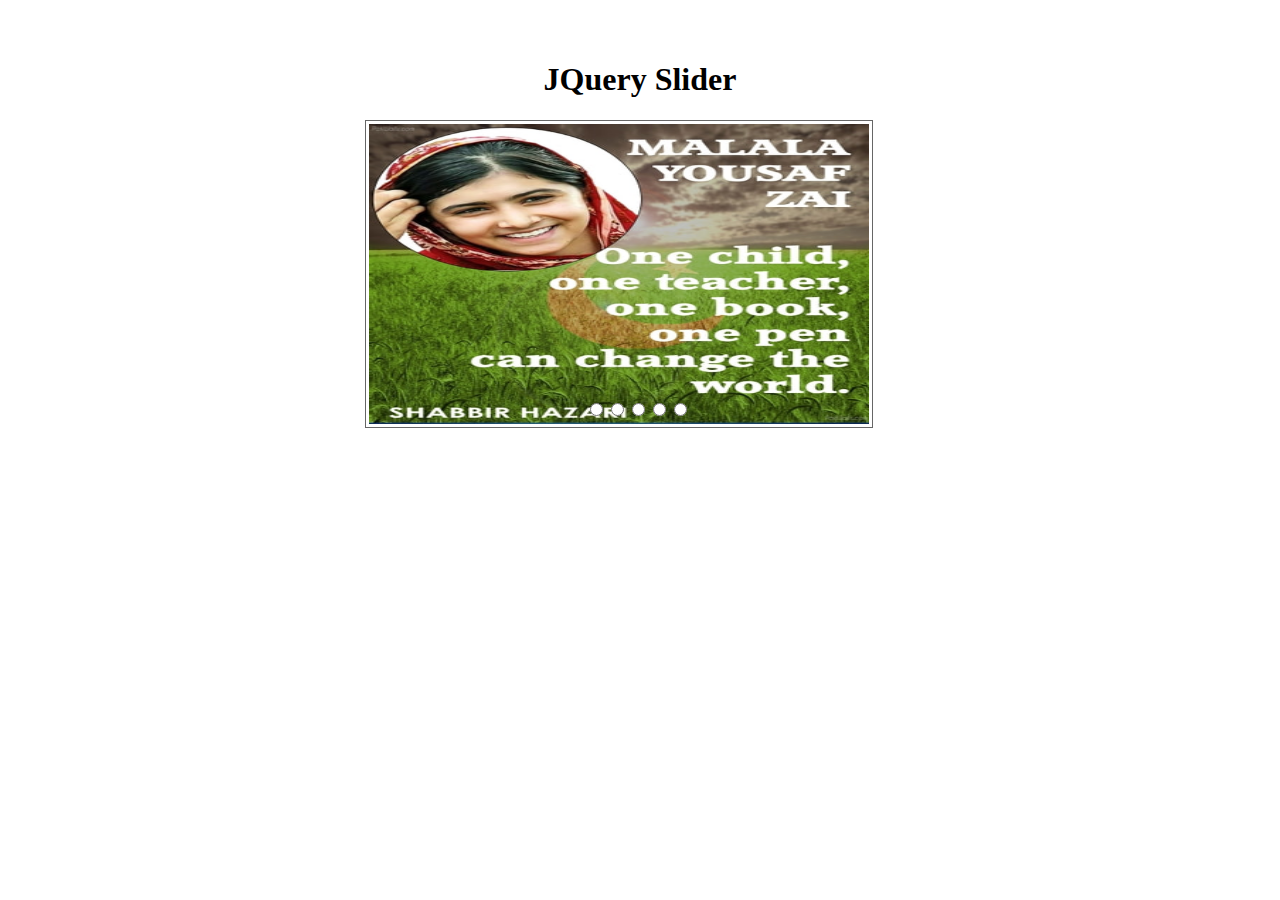
<file: Assignment2nd/index.html>
<!DOCTYPE html>
<html lang="en">

<head>
    <meta charset="UTF-8">
    <meta name="viewport" content="width=device-width, initial-scale=1.0">
    <title>Document</title>
    <link rel="stylesheet" href="style.css">
</head>

<body>
    <div class="container">
        <h1>JQuery Slider</h1>
        <div class="slider-outer">
            <!--  <img src="images/left2.png" alt="left" class="prev"> -->
            <div class="slider-inner">
                <img src="images/book1.jpg" alt="book1" class="active">
                <img src="images/book2.jpg" alt="">
                <img src="images/book3.jpg" alt="">
                <img src="images/book4.jpg" alt="">
                <img src="images/book5.jpg" alt="">
            </div>
            <!-- <img src="images/right.png" alt="right" class="next"> -->
            <div class="nav-radio">
                <input type="radio" name="radio-btn" id="radio1">
                <input type="radio" name="radio-btn" id="radio2">
                <input type="radio" name="radio-btn" id="radio3">
                <input type="radio" name="radio-btn" id="radio4">
                <input type="radio" name="radio-btn" id="radio5">
            </div>
        </div>
    </div>
    <script src="https://ajax.googleapis.com/ajax/libs/jquery/3.7.0/jquery.min.js"></script>
    <script src="script.js"></script>
</body>

</html>
</file>
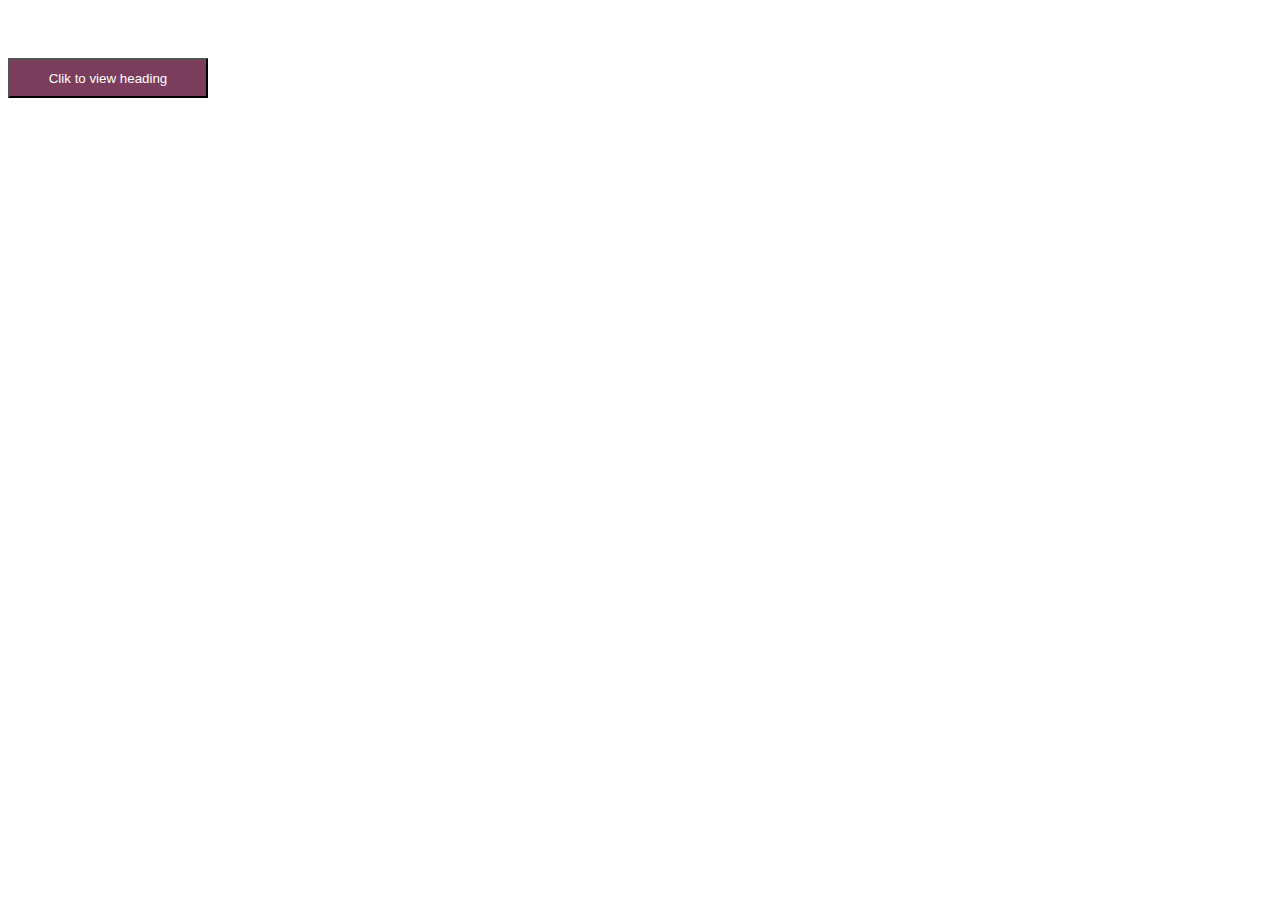
<file: Assignment3/index.html>
<!DOCTYPE html>
<html lang="en">

<head>
    <meta charset="UTF-8">
    <meta name="viewport" content="width=device-width, initial-scale=1.0">
    <title>Document</title>
    <link rel="stylesheet" href="style.css">
</head>

<body>
    <script src="https://ajax.googleapis.com/ajax/libs/jquery/3.7.0/jquery.min.js"></script>
    <script src="script.js"></script>
</body>

</html>
</file>
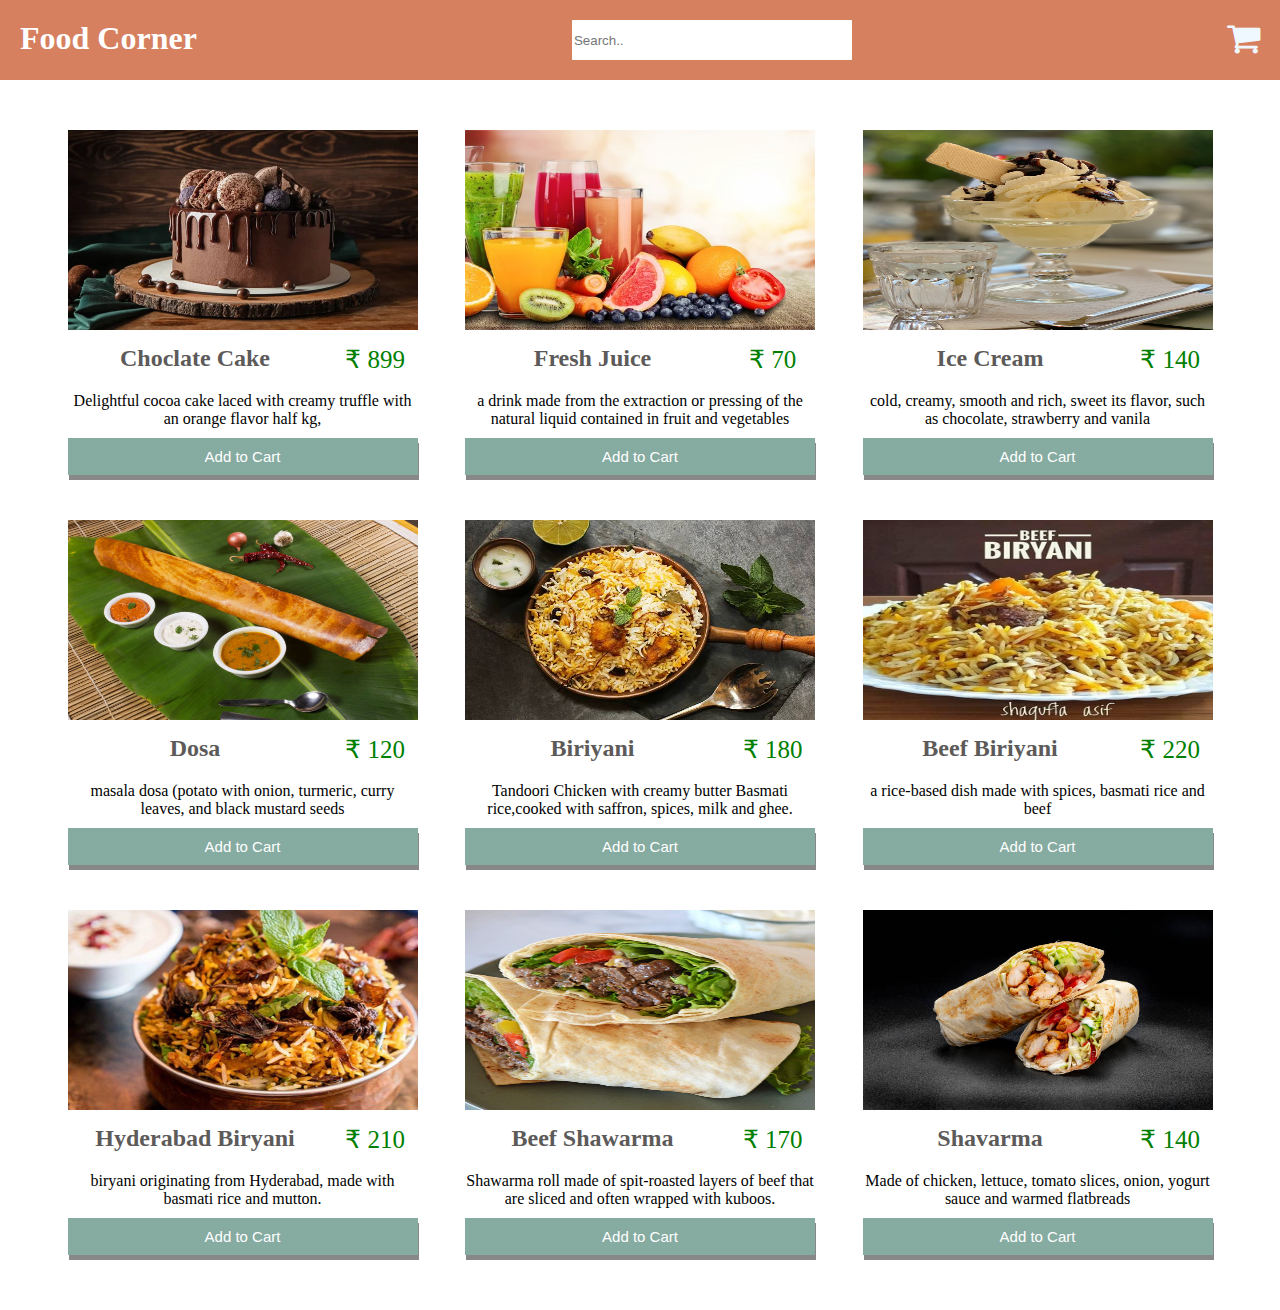
<file: Assignment4/index.html>
<!DOCTYPE html>
<html lang="en">

<head>
  <meta charset="UTF-8">
  <meta name="viewport" content="width=device-width, initial-scale=1.0">
  <title>Document</title>
  <link rel="stylesheet" href="https://cdnjs.cloudflare.com/ajax/libs/font-awesome/4.7.0/css/font-awesome.min.css">
  <link rel="stylesheet" href="style.css">
</head>

<body>
  <nav class="navbar">
    <h1>Food Corner</h1>
    <form id="form">
      <input type="text" placeholder="Search.." name="search" id="search">
    </form>
    <i class="fa fa-shopping-cart" style="font-size:36px"></i>
  </nav>
  <div class="container">
    <aside>
      <h3>Your Cart</h3>
      <div class="cart">
        <div>ITEM</div>
        <div>QUANTITY</div>
        <div>PRICE</div>
      </div>

      <div class="total">
        <p>Total</p>
        <div class="amount">0</div>
      </div>
    </aside>
    <div class="row">
      <div class="items">
        <div class="image">
          <img src="images/cake.jpg" alt="food-item">
        </div>
        <div class="detail" id="Choclatecake">
          <h2>Choclate Cake</h2>
          <p class="price">&#8377 899</p>
          <p class="dscr">Delightful cocoa cake laced with creamy truffle with an orange flavor half kg,</p>
          <button class="btn" id="Choclate-cake">Add to Cart</button>
        </div>
      </div>
      <div class="items">
        <div class="image">
          <img src="images/juice.jpg" alt="food-item">
        </div>
        <div class="detail" id="freshjuice">
          <h2>Fresh Juice</h2>
          <p class="price">&#8377 70</p>
          <p class="dscr"> a drink made from the extraction or pressing of the natural liquid contained in fruit and
            vegetables</p>
          <button class="btn">Add to Cart</button>
        </div>
      </div>
      <div class="items">
        <div class="image">
          <img src="images/ice-cream.jpg" alt="food-item">
        </div>
        <div class="detail" id="icecream">
          <h2>Ice Cream</h2>
          <p class="price">&#8377 140</p>
          <p class="dscr"> cold, creamy, smooth and rich, sweet its flavor, such as chocolate, strawberry and vanila</p>
          <button class="btn">Add to Cart</button>
        </div>
      </div>
      <div class="items">
        <div class="image">
          <img src="images/dosa.jpg" alt="food-item">
        </div>
        <div class="detail" id="dosa">
          <h2>Dosa</h2>
          <p class="price">&#8377 120</p>
          <p class="dscr"> masala dosa (potato with onion, turmeric, curry leaves, and black mustard seeds</p>
          <button class="btn">Add to Cart</button>
        </div>
      </div>
      <div class="items">
        <div class="image">
          <img src="images/biriyani.jpg" alt="food-item">
        </div>
        <div class="detail" id="biriyani">
          <h2>Biriyani</h2>
          <p class="price">&#8377 180</p>
          <p class="dscr">Tandoori Chicken with creamy butter Basmati rice,cooked with saffron, spices, milk and ghee.
          </p>
          <button class="btn">Add to Cart</button>
        </div>
      </div>
      <div class="items">
        <div class="image">
          <img src="images/beef-biriyani.jpeg" alt="food-item">
        </div>
        <div class="detail" id="beefbiriyani">
          <h2>Beef Biriyani</h2>
          <p class="price">&#8377 220</p>
          <p class="dscr"> a rice-based dish made with spices, basmati rice and beef</p>
          <button class="btn">Add to Cart</button>
        </div>
      </div>
      <div class="items">
        <div class="image">
          <img src="images/Hy-biriyani.jpeg" alt="food-item">
        </div>
        <div class="detail" id="hyderabadbiriyani">
          <h2>Hyderabad Biryani </h2>
          <p class="price">&#8377 210</p>
          <p class="dscr">biryani originating from Hyderabad, made with basmati rice and mutton.</p>
          <button class="btn">Add to Cart</button>
        </div>
      </div>
      <div class="items">
        <div class="image">
          <img src="images/beef-shawarma.jpg" alt="food-item">
        </div>
        <div class="detail" id="beefshavarma">
          <h2>Beef Shawarma</h2>
          <p class="price">&#8377 170</p>
          <p class="dscr"> Shawarma roll made of spit-roasted layers of beef that are sliced and often wrapped with
            kuboos.</p>
          <button class="btn">Add to Cart</button>
        </div>
      </div>
      <div class="items">
        <div class="image">
          <img src="images/shavarma.jpg" alt="food-item">
        </div>
        <div class="detail" id="shavarma">
          <h2>Shavarma</h2>
          <p class="price">&#8377 140</p>
          <p class="dscr">Made of chicken, lettuce, tomato slices, onion, yogurt sauce and warmed flatbreads</p>
          <button class="btn">Add to Cart</button>
        </div>
      </div>
    </div>

  </div>



  <script src="https://ajax.googleapis.com/ajax/libs/jquery/3.7.0/jquery.min.js"></script>
  <script src="script.js"></script>
</body>

</html>
</file>
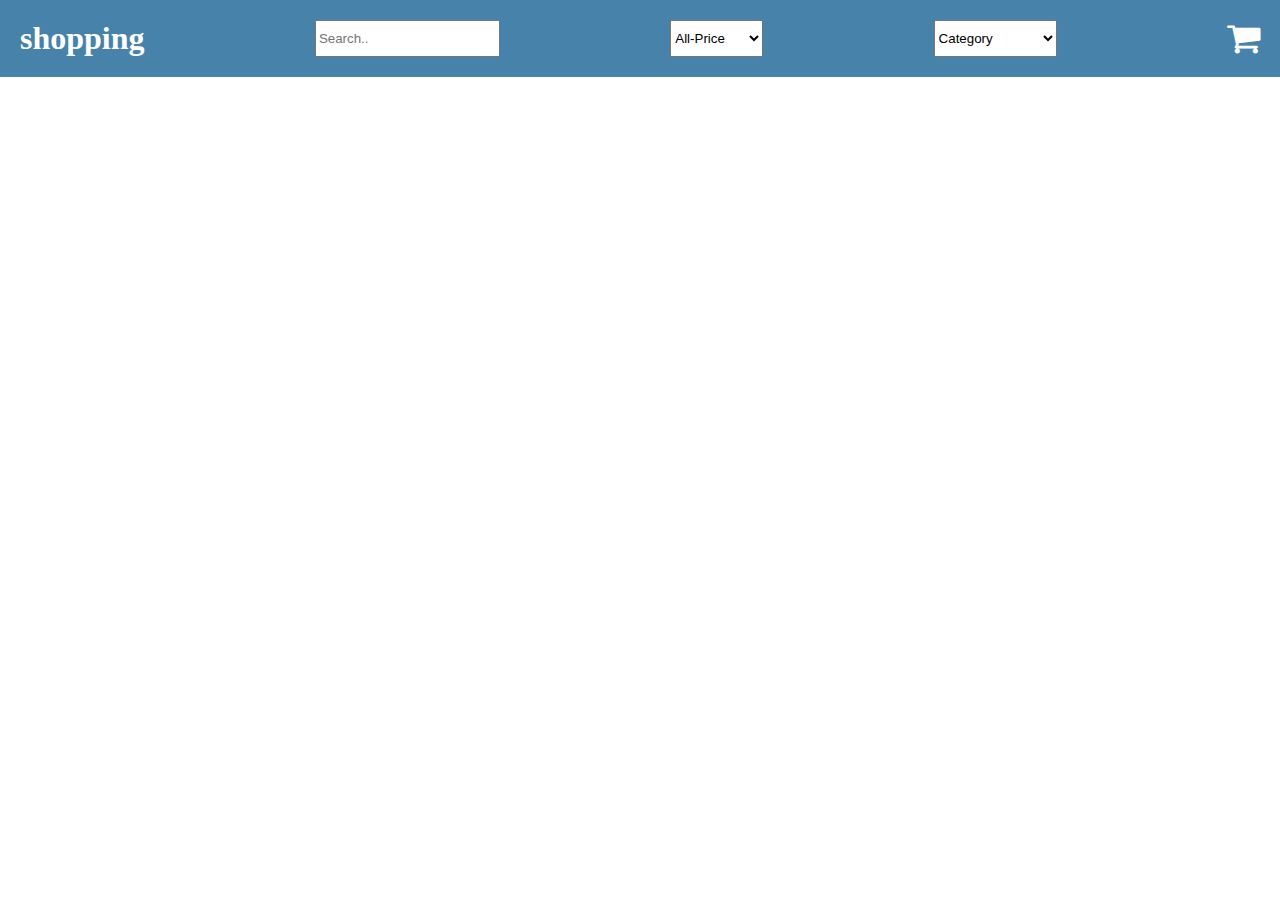
<file: Assignment5/index.html>
<!DOCTYPE html>
<html lang="en">

<head>
    <meta charset="UTF-8">
    <meta name="viewport" content="width=device-width, initial-scale=1.0">
    <title>Document</title>
    <link rel="stylesheet" href="style.css">
    <link rel="stylesheet" href="https://cdnjs.cloudflare.com/ajax/libs/font-awesome/4.7.0/css/font-awesome.min.css">

</head>

<body>
    <nav class="navbar">
        <h1>shopping</h1>
        <form id="form">
            <input type="text" placeholder="Search.." name="search" id="search">
        </form>

        <select name="productprice" id="dropdownprice" value="productprice">
            <option value="AllPrice">All-Price</option>
            <option value="High to Low">High to Low</option>
            <option value="Low to High">Low to High</option>
            <option value="Rating">Rating</option>
        </select>
        <select name="productprice" id="categorydrop" value="Category">
            <option value="Category">Category</option>
            <option value="smartphones">smartphones</option>
            <option value="laptops">laptops</option>
            <option value="fragrances">fragrances</option>
            <option value="skincare">skincare</option>
            <option value="groceries">groceries</option>
            <option value="home-decoration">home-decoration</option>
        </select>
        <i class="fa fa-shopping-cart" style="font-size:36px"></i>
    </nav>
    <div class="container">
        <aside>
            <h3>Your Cart</h3>
            <div class="cart">
                <div>ITEM</div>
                <div>QUANTITY</div>
                <div>PRICE</div>
            </div>

            <div class="total">
                <p>Total</p>
                <div class="amount">0</div>
            </div>
        </aside>
    </div>
    <script src="https://ajax.googleapis.com/ajax/libs/jquery/3.7.0/jquery.min.js"></script>
    <script src="script.js"></script>

</body>

</html>
</file>
<file: Assignment2nd/style.css>
img {
    width: 100%;
    height: 100%;
}

h1 {
    text-align: center;
}

.container {
    width: 550px;
    margin: 40px auto;
    overflow: auto;
}

.slider-inner {
    width: 500px;
    height: 300px;
    position: relative;
    overflow: hidden;
    float: left;
    padding: 3px;
    display: flex;
    border: #666 solid 1px;
}

.slider-outer {
    position: relative;
}

.slider-inner img {
    display: none;
    width: 100%;
    height: 100%;
}

.slider-inner img.active {
    display: inline-block;
}

.nav-radio {
    display: flex;
    position: absolute;
    top: 280px;
    left: 220px;
}
</file>
<file: Assignment3/style.css>
.btn-styled {
    margin-top: 50px;
    background-color: rgba(117, 51, 84, 0.953);
    width: 200px;
    height: 40px;
    color: white;
}

img {
    width: 400px;
    height: 380px;
    display: block;
}
</file>
<file: Assignment4/style.css>
* {
    box-sizing: border-box;
    margin: 0;
}

.navbar {
    display: flex;
    justify-content: space-between;
    padding: 20px;
    background-color: #D68060;

}

.container {
    margin: 50px 20px;
}

h1 {
    color: white;
}

#search {
    width: 280px;
    height: 40px;
    border: none;
}

#search-btn {
    height: 40px;
    width: 40px;
    background-color: black;
}

i {
    color: aliceblue;
}

.row {
    display: grid;
    grid-template-columns: repeat(3, auto);
    grid-template-rows: repeat(3, auto);
    justify-content: space-evenly;
    row-gap: 40px;
}

.items {
    width: 350px;
    height: 350px;
}

aside {
    background-color: #e7d6cc;
    float: right;
    width: 300px;
    height: 800px;
}

h3 {
    padding: 20px 0;
    background-color: #585858;
    font-size: 30px;
    color: #fff4f4;
    text-align: center;
    font-weight: bold;
}

img {
    width: 100%;
    height: 100%;
}

h2 {
    text-align: center;
    color: #5d5a5a;
}

p {
    text-align: center;
}

.image {
    width: 350px;
    height: 200px;
}

.detail {
    display: grid;
    grid-template-rows: repeat(3, auto);
    grid-template-columns: 3fr 1fr;
    gap: 10px;
    margin-top: 15px;
}

.dscr {
    grid-column: span 2;
}

.price {
    color: green;
    font-size: 25px;
    grid-row: span 2;
}

.btn {
    background-color: #86ABA1;
    color: white;
    grid-column: span 2;
    padding: 10px;
    border: 0 solid;
    box-shadow: 1px 5px #888888;
    font-size: 15px;
}

.quality {
    display: flex;
}

input {
    width: 40px;
}

.cart {
    display: grid;
    grid-template-columns: repeat(3, auto);
    row-gap: 15px;
    margin: 20px 0;
}

.CartItem {
    display: grid;
    grid-template-columns: 2fr 2fr 1fr;
}

.total {
    display: flex;
    justify-content: space-between;
    font-size: 25px;
    color: #5d5a5a;
}

.amount {
    width: 80px;
    color: green;
}
</file>
<file: Assignment5/style.css>
* {
    box-sizing: border-box;
    margin: 0;
}

.navbar {
    display: flex;
    justify-content: space-between;
    padding: 20px;
    background-color: #4682A9;
}

.item {
    width: 100%;
    display: grid;
    grid-template-columns: 1fr 2fr;
    margin: 20px 0;
}

.container {
    position: relative;
}

.col2 {
    padding: 0 25px;
    display: grid;
    grid-template-rows: repeat(6, auto);
    grid-template-columns: repeat(2, auto) 120px;

}

.title,
.descr,
.brand,
.pd,
.rs {
    grid-column: span 2;
}

.pd,
.rs {
    display: grid;
    grid-template-columns: 1fr 2fr;
}

.row1 {
    width: 500px;
    height: 250px;
}

.row21 {
    display: flex;
    width: 120px;
    height: 60px;
}

input#search {
    width: 100%;
    height: 100%;
}

.title {
    font-size: 2rem;
    font-weight: bold;
    color: #3F1D38;
}

h1 {
    font-size: 2rem;
    color: white;
}

img {
    width: 100%;
    height: 100%;
    object-fit: fill;
}

.brand {
    font-size: 20px;
    font-weight: bolder;
    color: #E19898;
}

.row2 {
    display: grid;
    grid-template-rows: repeat(4, auto);
    row-gap: 2px;
    grid-row: span 6;
}

h3 {
    color: white;
    text-align: center;
    margin-top: 25px;
    font-size: 2rem;
}

i {
    color: white;
}

aside {
    right: 0;
    z-index: 2;
    background-color: #91C8E4;
    width: 500px;
    position: absolute;
}

.cart {
    display: grid;
    grid-template-columns: repeat(3, auto);
    row-gap: 15px;
    margin: 20px 10px;
    justify-content: space-between;
}

.total {
    display: flex;
    justify-content: space-between;
    font-size: 25px;
    color: #5d5a5a;
}

.cartprice {
    margin-left: 40px;
}

.amount {
    width: 80px;
    color: green;
}

.CartItem {
    color: #5d5a5a;
    font-size: 21px;
    display: grid;
    padding: 10px 10px;
    grid-template-columns: 2fr 2fr 1fr;
}

button.btn {
    border: none;
    width: 150px;
    background-color: #749BC2;
    color: white;
}

.quality {
    display: flex;
}

.value {
    width: 40px;
}
</file>
